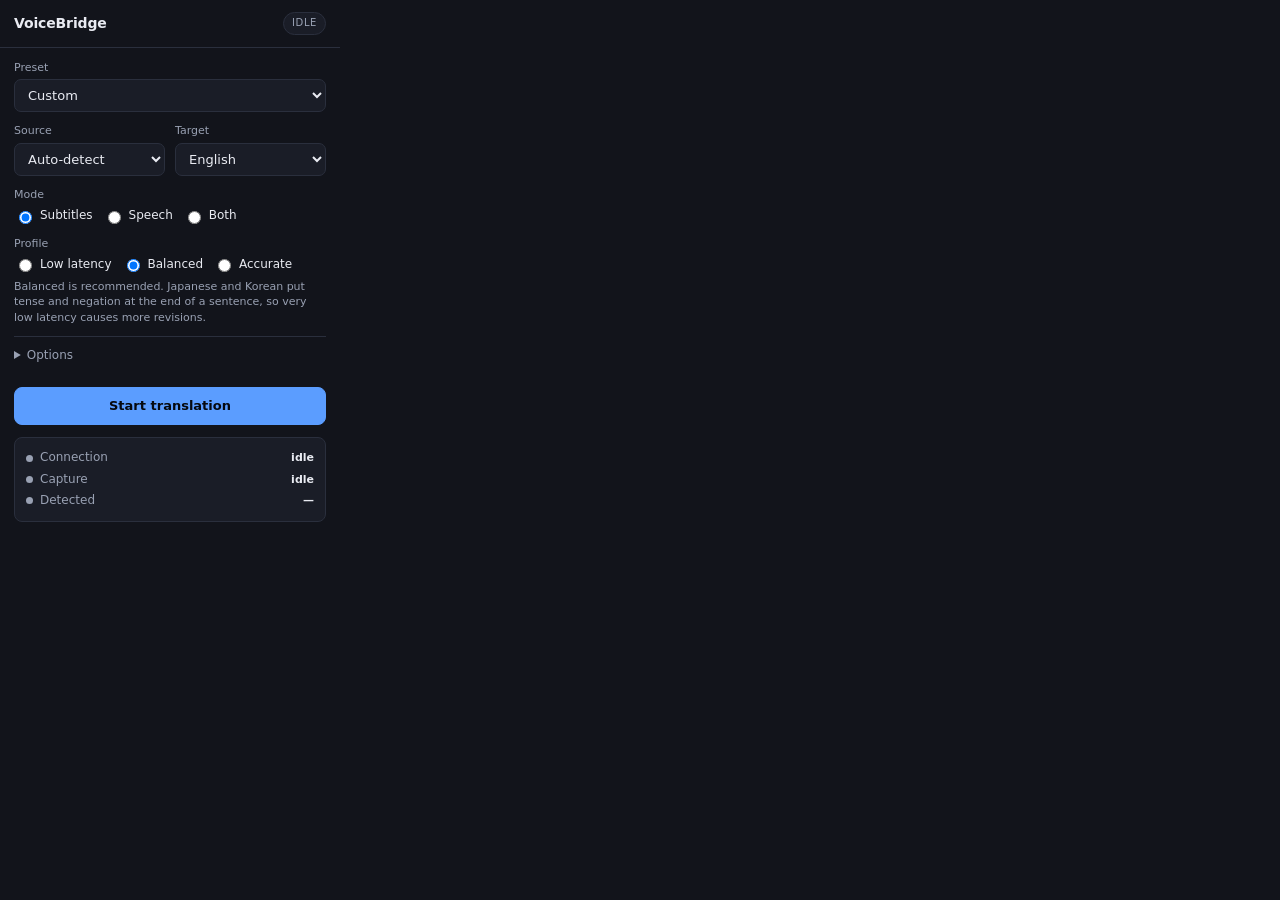
<file: apps/browser-extension/popup/popup.html>
<!doctype html>
<html lang="en">
<head>
  <meta charset="utf-8">
  <title>VoiceBridge</title>
  <link rel="stylesheet" href="popup.css">
</head>
<body>
  <header>
    <h1>VoiceBridge</h1>
    <span id="badge" class="badge">idle</span>
  </header>

  <main>
    <section class="field">
      <label for="preset">Preset</label>
      <select id="preset">
        <option value="">Custom</option>
        <option value="anime_drama">Anime / Drama</option>
        <option value="kpop_live">K-pop / Live</option>
        <option value="conference">Conference</option>
      </select>
    </section>

    <div class="grid">
      <section class="field">
        <label for="source">Source</label>
        <select id="source">
          <option value="auto">Auto-detect</option>
          <option value="ja">Japanese</option>
          <option value="ko">Korean</option>
          <option value="en">English</option>
          <option value="zh">Chinese</option>
          <option value="hi">Hindi</option>
        </select>
      </section>
      <section class="field">
        <label for="target">Target</label>
        <select id="target">
          <option value="en">English</option>
          <option value="hi">Hindi</option>
          <option value="mr">Marathi</option>
          <option value="ta">Tamil</option>
          <option value="te">Telugu</option>
          <option value="bn">Bengali</option>
          <option value="ja">Japanese</option>
          <option value="ko">Korean</option>
        </select>
      </section>
    </div>

    <section class="field">
      <span class="label">Mode</span>
      <div class="radios" role="radiogroup" aria-label="Translation mode">
        <label><input type="radio" name="mode" value="subtitles" checked> Subtitles</label>
        <label><input type="radio" name="mode" value="speech"> Speech</label>
        <label><input type="radio" name="mode" value="speech_and_subtitles"> Both</label>
      </div>
    </section>

    <section class="field">
      <span class="label">Profile</span>
      <div class="radios" role="radiogroup" aria-label="Latency profile">
        <label><input type="radio" name="profile" value="low_latency"> Low latency</label>
        <label><input type="radio" name="profile" value="balanced" checked> Balanced</label>
        <label><input type="radio" name="profile" value="accurate"> Accurate</label>
      </div>
      <p class="hint" id="profileHint">
        Balanced is recommended. Japanese and Korean put tense and negation at the
        end of a sentence, so very low latency causes more revisions.
      </p>
    </section>

    <details>
      <summary>Options</summary>
      <section class="field">
        <label class="check"><input type="checkbox" id="dual"> Show original subtitles too</label>
      </section>
      <section class="field">
        <label for="originalAudio">Original audio</label>
        <select id="originalAudio">
          <option value="original_only">Keep original</option>
          <option value="mixed">Duck while dubbing</option>
          <option value="translation_only">Mute original</option>
        </select>
      </section>
      <section class="field">
        <label for="names">Names</label>
        <select id="names">
          <option value="translate">Translate</option>
          <option value="preserve">Preserve original script</option>
          <option value="preserve_and_romanize">Preserve + romanize</option>
        </select>
      </section>
      <section class="field">
        <label for="honorifics">Honorifics</label>
        <select id="honorifics">
          <option value="natural_english">Natural English</option>
          <option value="preserve_honorifics">Preserve (-san, -kun)</option>
        </select>
      </section>
      <section class="field">
        <label for="size">Subtitle size: <output id="sizeOut">22</output>px</label>
        <input type="range" id="size" min="14" max="42" step="1" value="22">
      </section>
      <section class="field">
        <label for="server">Gateway URL</label>
        <input type="url" id="server" placeholder="http://127.0.0.1:8000">
      </section>
      <section class="field">
        <label for="token">API token (optional)</label>
        <input type="password" id="token" autocomplete="off" placeholder="leave empty for local mode">
      </section>
    </details>

    <div class="actions">
      <button id="start" class="primary">Start translation</button>
      <button id="pause" hidden>Pause</button>
      <button id="stop" hidden>Stop</button>
    </div>

    <section class="status" id="status" aria-live="polite">
      <div><i class="dot" id="dConn"></i><span>Connection</span><b id="connText">idle</b></div>
      <div><i class="dot" id="dCap"></i><span>Capture</span><b id="capText">idle</b></div>
      <div><i class="dot" id="dLang"></i><span>Detected</span><b id="langText">—</b></div>
    </section>
    <p class="error" id="error" hidden></p>
  </main>
  <script type="module" src="popup.js"></script>
</body>
</html>
</file>
<file: apps/browser-extension/popup/popup.css>
:root {
  color-scheme: light dark;
  --bg: #12141b; --panel: #1a1d27; --fg: #e9ebf2; --dim: #99a1b3;
  --border: #2a2f3d; --accent: #5b9dff; --ok: #3ecf8e; --err: #ff6b6b; --warn: #ffb454;
}
* { box-sizing: border-box; }
body {
  width: 340px; margin: 0; background: var(--bg); color: var(--fg);
  font: 13px/1.45 system-ui, -apple-system, "Segoe UI", Roboto, sans-serif;
}
header {
  display: flex; align-items: center; justify-content: space-between;
  padding: 12px 14px; border-bottom: 1px solid var(--border);
}
h1 { font-size: 14px; margin: 0; font-weight: 650; letter-spacing: -0.01em; }
.badge {
  font-size: 10px; text-transform: uppercase; letter-spacing: .06em;
  padding: 3px 8px; border-radius: 99px; background: var(--panel);
  border: 1px solid var(--border); color: var(--dim);
}
.badge.on { background: rgba(62,207,142,.16); border-color: var(--ok); color: var(--ok); }
main { padding: 12px 14px 16px; }
.grid { display: grid; grid-template-columns: 1fr 1fr; gap: 10px; }
.field { margin-bottom: 11px; }
label, .label { display: block; font-size: 11px; color: var(--dim); margin-bottom: 4px; }
select, input[type="url"], input[type="password"] {
  width: 100%; padding: 7px 9px; border-radius: 7px; font: inherit;
  background: var(--panel); color: var(--fg); border: 1px solid var(--border);
}
input[type="range"] { width: 100%; }
.radios { display: flex; gap: 10px; flex-wrap: wrap; }
.radios label, .check {
  display: flex; align-items: center; gap: 5px; font-size: 12px;
  color: var(--fg); margin: 0; cursor: pointer;
}
.hint { font-size: 11px; color: var(--dim); margin: 6px 0 0; line-height: 1.4; }
details { border-top: 1px solid var(--border); padding-top: 10px; margin-bottom: 12px; }
summary { cursor: pointer; font-size: 12px; color: var(--dim); margin-bottom: 10px; }
.actions { display: flex; gap: 8px; margin-bottom: 12px; }
button {
  flex: 1; padding: 9px 12px; border-radius: 8px; font: inherit; font-weight: 600;
  cursor: pointer; background: var(--panel); color: var(--fg); border: 1px solid var(--border);
}
button.primary { background: var(--accent); border-color: var(--accent); color: #06090f; }
button:disabled { opacity: .5; cursor: not-allowed; }
button:focus-visible, select:focus-visible, input:focus-visible, summary:focus-visible {
  outline: 2px solid var(--accent); outline-offset: 2px;
}
.status {
  border: 1px solid var(--border); border-radius: 8px; padding: 9px 11px; background: var(--panel);
}
.status div { display: flex; align-items: center; gap: 7px; font-size: 12px; padding: 2px 0; }
.status span { color: var(--dim); flex: 1; }
.status b { font-weight: 600; font-size: 11px; }
.dot { width: 7px; height: 7px; border-radius: 50%; background: var(--dim); flex: none; }
.dot.on { background: var(--ok); } .dot.err { background: var(--err); }
.dot.warn { background: var(--warn); }
.error {
  margin: 10px 0 0; padding: 8px 10px; border-radius: 7px; font-size: 12px;
  background: rgba(255,107,107,.14); border: 1px solid var(--err); color: #ffc9c9;
}
@media (prefers-reduced-motion: reduce) { * { transition: none !important; } }
</file>
